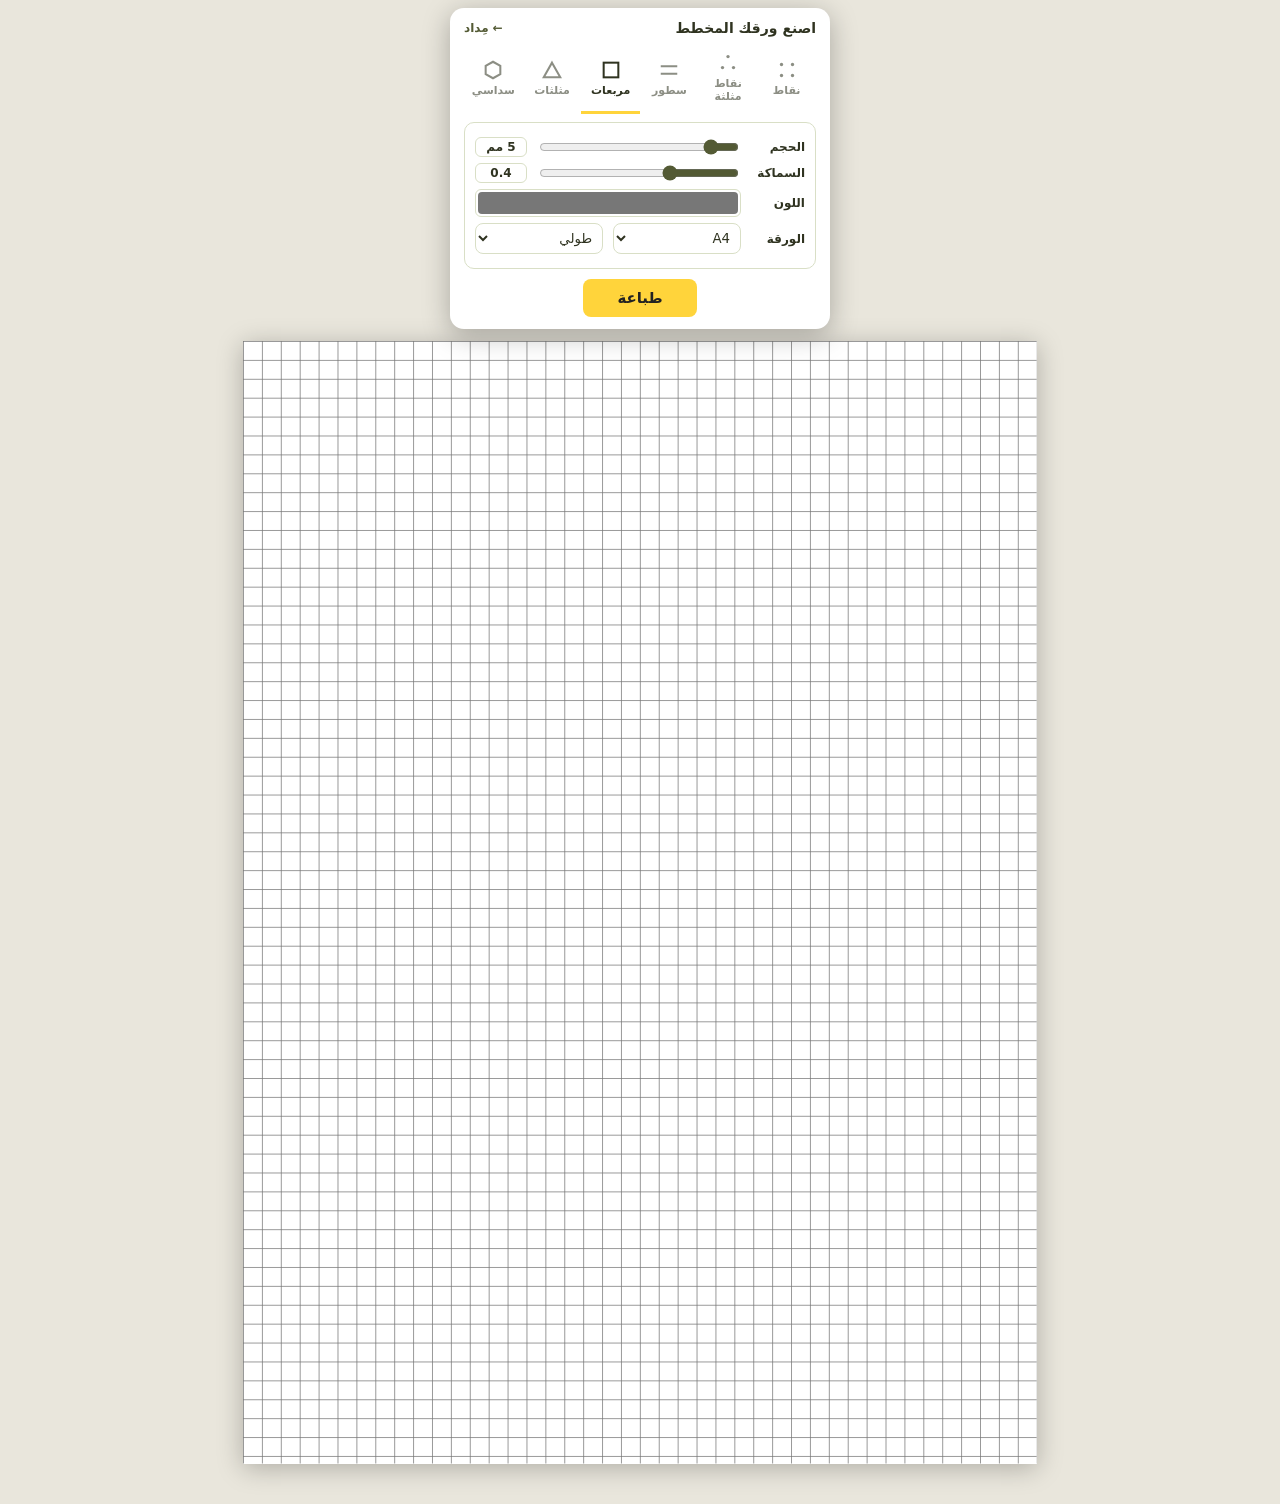
<file: paper.html>
<!doctype html>
<html lang="ar" dir="rtl"><head><meta charset="utf-8"><meta name="viewport" content="width=device-width,initial-scale=1">
<title>ورق مخطط — مِداد</title>
<style>
:root{--bg:#e9e6dc;--card:#fff;--ink:#2f3320;--acc:#535a34;--line:#d9dfc6;--y:#ffd43b}

*{box-sizing:border-box}body{margin:0;background:var(--bg);color:var(--ink);font-family:Tajawal,system-ui,sans-serif;min-height:100vh}
#sheet{display:flex;justify-content:center;padding:12px 12px 40px}
#paper{background:#fff;box-shadow:0 4px 24px rgba(0,0,0,.25);flex:none}
#paper svg{display:block;width:100%;height:100%}
.panel{position:relative;margin:8px auto 0;width:min(94vw,380px);background:var(--card);border-radius:14px;box-shadow:0 6px 28px rgba(0,0,0,.28);padding:12px 14px;z-index:5}
.head{display:flex;justify-content:space-between;align-items:center;font-weight:800;font-size:14px;margin-bottom:8px}
.head a{color:var(--acc);font-size:12px;text-decoration:none}
.types{display:flex;justify-content:space-between;margin-bottom:8px}
.types button{flex:1;border:0;background:none;padding:8px 2px;font-size:11px;color:var(--ink);opacity:.55;cursor:pointer;border-bottom:3px solid transparent;font-family:inherit;font-weight:700}
.types button svg{display:block;margin:0 auto 3px;width:22px;height:22px}
.types button.on{opacity:1;border-color:var(--y)}
.box{border:1px solid var(--line);border-radius:10px;padding:8px 10px}
.row{display:flex;align-items:center;gap:10px;margin:6px 0;font-size:12px;font-weight:700}
.row span{width:54px;flex:none}.row input[type=range]{flex:1;accent-color:var(--acc)}
.row output{width:52px;text-align:center;border:1px solid var(--line);border-radius:6px;padding:2px 0;font-size:12px}
.row input[type=color]{flex:1;height:28px;border:1px solid var(--line);border-radius:6px;background:none;padding:2px;-webkit-appearance:none;appearance:none}.row input[type=color]::-webkit-color-swatch-wrapper{padding:0}.row input[type=color]::-webkit-color-swatch{border:0;border-radius:4px}
.row select{flex:1;padding:6px;border-radius:8px;border:1px solid var(--line);background:var(--card);color:var(--ink);font-family:inherit}
#print{display:block;margin:10px auto 0;background:var(--y);color:#222;border:0;border-radius:8px;padding:10px 34px;font:800 15px Tajawal,system-ui,sans-serif;cursor:pointer}
@media print{.panel{display:none}#paper{width:var(--pw)!important;height:var(--ph)!important}body{background:#fff}#sheet{position:static;padding:0;display:block;overflow:visible}#paper{box-shadow:none;width:var(--pw)!important;height:var(--ph)!important}@page{margin:0;size:var(--pw) var(--ph)}}
</style></head><body>
<div class="panel">
 <div class="head"><span>اصنع ورقك المخطط</span><a href="index.html">← مِداد</a></div>
 <div class="types" id="types"></div>
 <div class="box">
  <label class="row"><span>الحجم</span><input id="size" type="range" min="2" max="30" step="0.5" value="5"><output id="sizeo">5 مم</output></label>
  <label class="row"><span>السماكة</span><input id="thick" type="range" min="0.1" max="1" step="0.05" value="0.4"><output id="thicko">0.4</output></label>
  <label class="row"><span>اللون</span><input id="color" type="color" value="#777777"></label>
  <label class="row"><span>الورقة</span><select id="pap"><option value="210,297">A4</option><option value="297,420">A3</option><option value="148,210">A5</option><option value="216,279">Letter</option></select><select id="ori"><option value="p">طولي</option><option value="l">عرضي</option></select></label>
 </div>
 <button id="print" type="button">طباعة</button>
</div>
<div id="sheet"><div id="paper"></div></div>
<script>
const $=s=>document.querySelector(s);
const ICON={dots:'<svg viewBox="0 0 24 24" fill="currentColor"><circle cx="6" cy="6" r="1.8"/><circle cx="18" cy="6" r="1.8"/><circle cx="6" cy="18" r="1.8"/><circle cx="18" cy="18" r="1.8"/></svg>',
iso:'<svg viewBox="0 0 24 24" fill="currentColor"><circle cx="12" cy="5" r="1.8"/><circle cx="6" cy="17" r="1.8"/><circle cx="18" cy="17" r="1.8"/></svg>',
lines:'<svg viewBox="0 0 24 24" fill="none" stroke="currentColor" stroke-width="2.2"><path d="M3 8h18M3 16h18"/></svg>',
squares:'<svg viewBox="0 0 24 24" fill="none" stroke="currentColor" stroke-width="2.2"><rect x="4" y="4" width="16" height="16"/></svg>',
tri:'<svg viewBox="0 0 24 24" fill="none" stroke="currentColor" stroke-width="2.2"><path d="M12 4l9 16H3z"/></svg>',
hex:'<svg viewBox="0 0 24 24" fill="none" stroke="currentColor" stroke-width="2.2"><path d="M12 3l8 4.5v9L12 21l-8-4.5v-9z"/></svg>'};
const NAMES={dots:'نقاط',iso:'نقاط مثلثة',lines:'سطور',squares:'مربعات',tri:'مثلثات',hex:'سداسي'};
let type='squares';
const types=$('#types');
for(const k in ICON){const b=document.createElement('button');b.type='button';b.dataset.k=k;b.innerHTML=ICON[k]+NAMES[k];b.onclick=()=>{type=k;draw()};types.append(b)}
function pattern(t,s,c,w){ // s in mm; returns {w,h,body}
 const st=`stroke="${c}" stroke-width="${w}" fill="none" stroke-linecap="round"`;
 if(t==='dots')return{w:s,h:s,body:`<circle cx="${s/2}" cy="${s/2}" r="${Math.max(.15,w*1.6)}" fill="${c}"/>`};
 if(t==='iso'){const h=s*Math.sqrt(3)/2;const r=Math.max(.15,w*1.6);return{w:s,h:2*h,body:`<circle cx="0" cy="0" r="${r}" fill="${c}"/><circle cx="${s}" cy="0" r="${r}" fill="${c}"/><circle cx="${s/2}" cy="${h}" r="${r}" fill="${c}"/><circle cx="0" cy="${2*h}" r="${r}" fill="${c}"/><circle cx="${s}" cy="${2*h}" r="${r}" fill="${c}"/>`}}
 if(t==='lines')return{w:s,h:s,body:`<path d="M0 ${s} H${s}" ${st}/>`};
 if(t==='squares')return{w:s,h:s,body:`<path d="M0 0H${s}M0 0V${s}" ${st}/>`};
 if(t==='tri'){const h=s*Math.sqrt(3)/2;return{w:s,h:h,body:`<path d="M0 0H${s}M0 ${h}H${s}M0 ${h}L${s/2} 0L${s} ${h}M${s/2} ${h}L${s} 0M0 0L${s/2} ${h}" ${st}/>`}}
 const a=s/2,W=a*Math.sqrt(3);
 return{w:W,h:3*a,body:`<path d="M${W/2} 0L${W} ${a/2}V${a*1.5}L${W/2} ${2*a}L0 ${a*1.5}V${a/2}ZM${W/2} ${2*a}V${3*a}" ${st}/>`};
}
function draw(){
 const s=+$('#size').value,w=+$('#thick').value,c=$('#color').value;
 $('#sizeo').textContent=s+' مم';$('#thicko').textContent=w;
 let [pw,ph]=$('#pap').value.split(',').map(Number);if($('#ori').value==='l')[pw,ph]=[ph,pw];
 const p=pattern(type,s,c,w);
 const paper=$('#paper');
 const scale=Math.min((innerWidth-24)/pw,1.6),px=Math.max(1,scale);
 const fit=Math.min(1,(innerWidth-24)/(pw*3.7795));paper.style.width=pw*3.7795*fit+'px';paper.style.height=ph*3.7795*fit+'px';
 paper.style.setProperty('--pw',pw+'mm');paper.style.setProperty('--ph',ph+'mm');
 paper.innerHTML=`<svg viewBox="0 0 ${pw} ${ph}" preserveAspectRatio="none"><defs><pattern id="g" width="${p.w}" height="${p.h}" patternUnits="userSpaceOnUse">${p.body}</pattern></defs><rect width="${pw}" height="${ph}" fill="#fff"/><rect width="${pw}" height="${ph}" fill="url(#g)"/></svg>`;
 types.querySelectorAll('button').forEach(b=>b.classList.toggle('on',b.dataset.k===type));
}
['size','thick','color','pap','ori'].forEach(i=>$('#'+i).addEventListener('input',draw));
addEventListener('resize',draw);$('#print').onclick=()=>print();draw();
</script></body></html>
</file>
